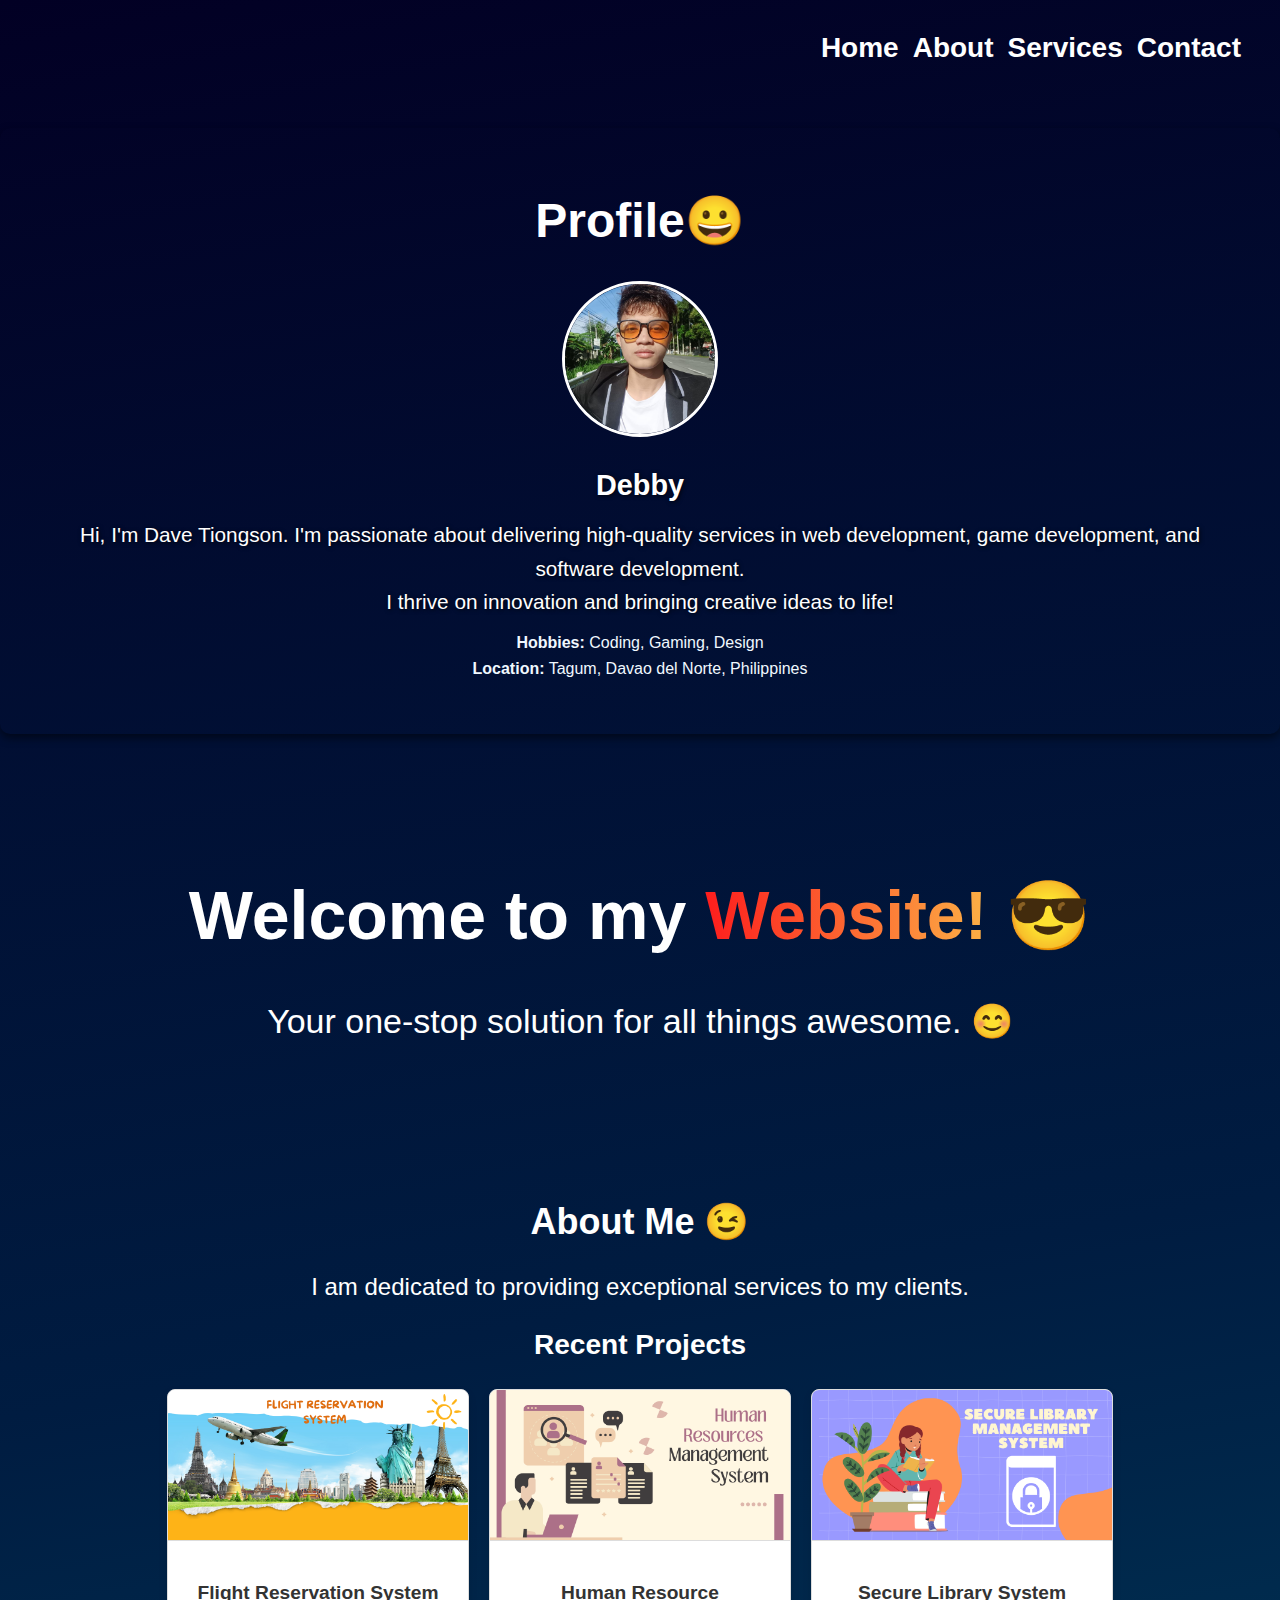
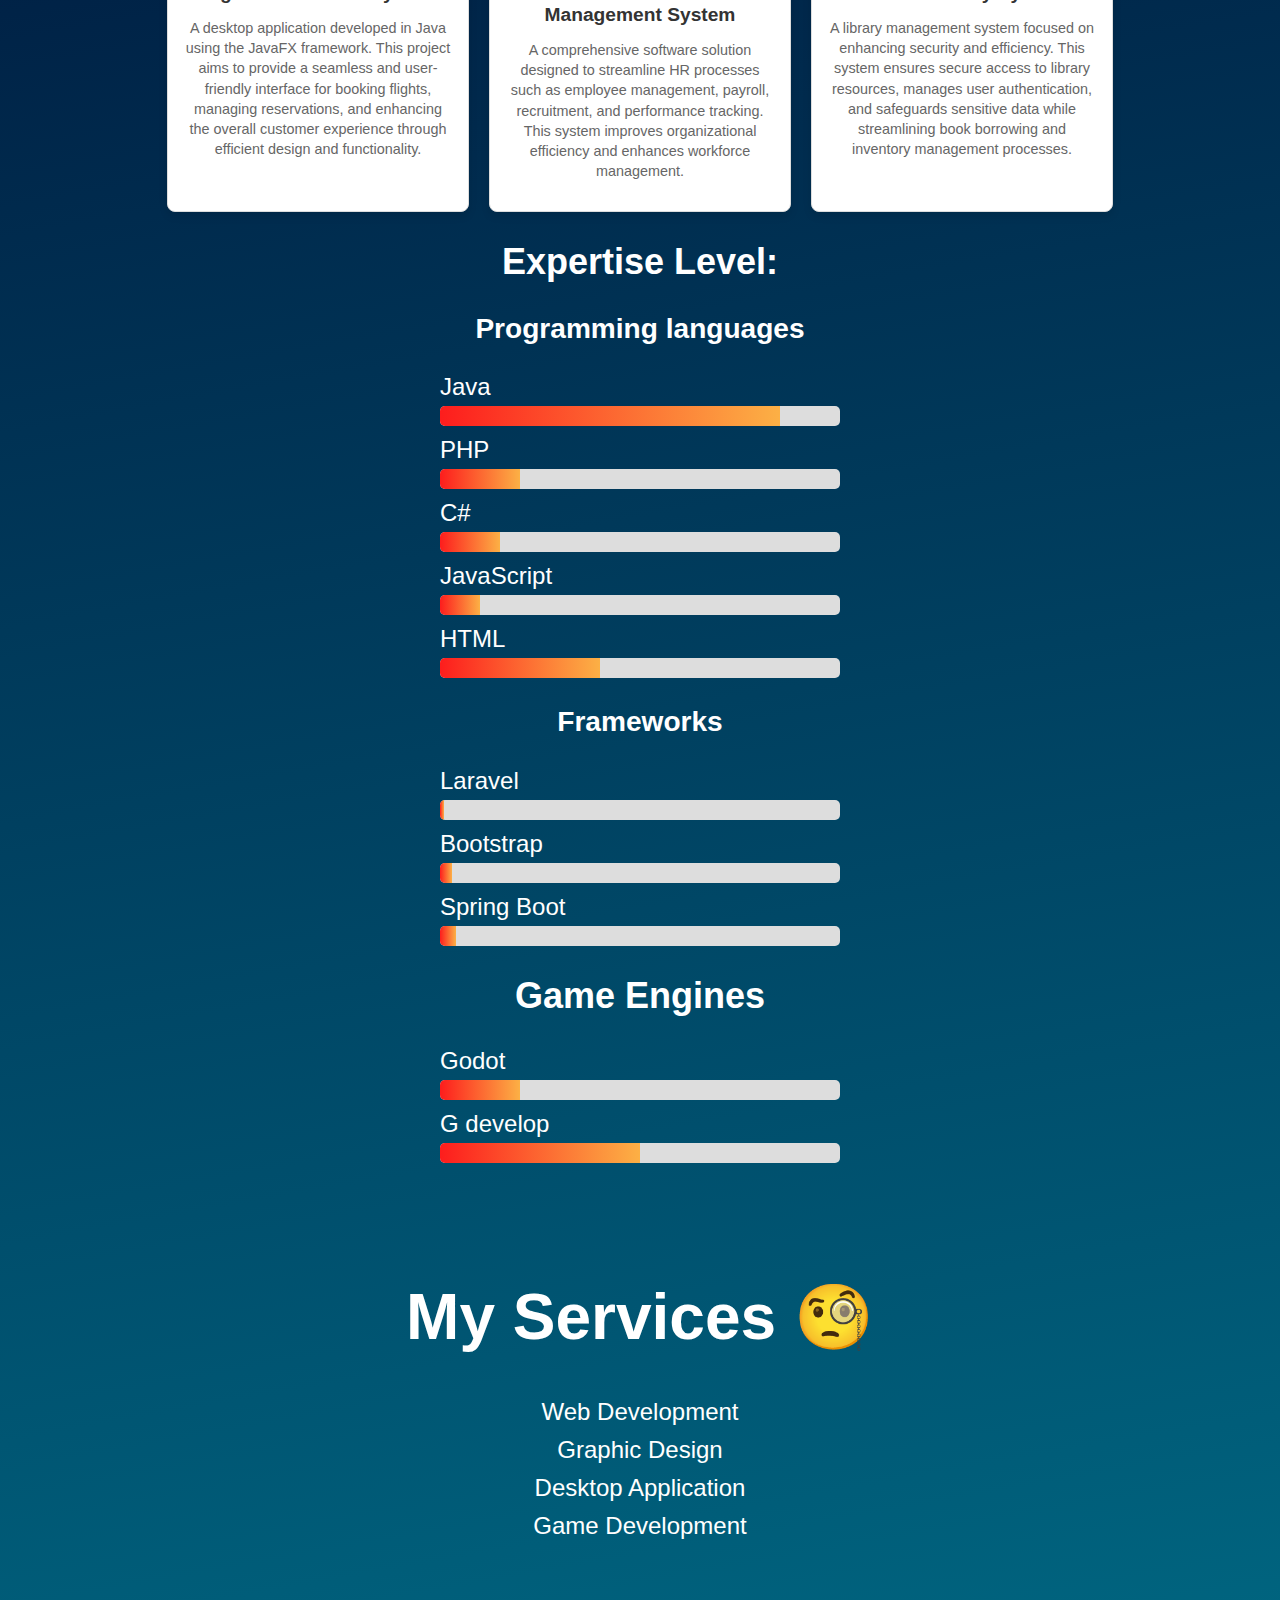
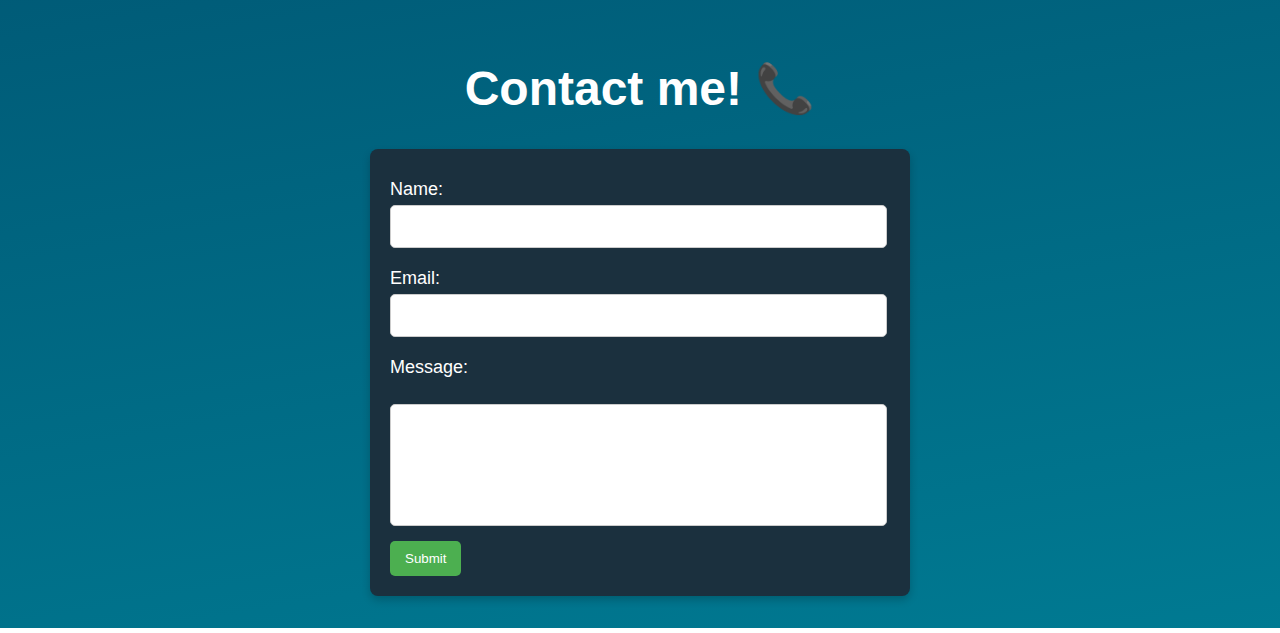
<file: index.html>
<!DOCTYPE html>
<html lang="en" xmlns="http://www.w3.org/1999/html">
<head>
  <meta charset="UTF-8">
  <meta name="viewport" content="width=device-width, initial-scale=1.0">
  <link rel = "stylesheet" href="Style.css">
  <script src="Slider.js"></script>
  <title>Dave Tiongson</title>
</head>
<body>
<header>
  <nav class="nav_links">
    <a href="#home">Home</a>
    <a href="#about">About</a>
    <a href="#services">Services</a>
    <a href="#contact">Contact</a>
  </nav>
</header>


<section id="profile">
  <h1>Profile&#128512;</h1>
  <div class="profile-container">
    <img src="Dave.jpg" alt="Your Name" class="profile-picture">
    <div class="profile-details">
      <h3>Debby</h3>
      <p>Hi, I'm Dave Tiongson. I'm passionate about delivering high-quality services in web development, game development, and software development.
        <br>I thrive on innovation and bringing creative ideas to life!</p>
      <ul>
<!--        <li><strong>Skills:</strong> Java, PHP, JavaScript, C#</li>-->
        <li><strong>Hobbies:</strong> Coding, Gaming, Design</li>
        <li><strong>Location:</strong> Tagum, Davao del Norte, Philippines</li>
      </ul>
    </div>
  </div>
</section>

<section id="home">
  <h1>Welcome to my <span class="gradient-text">Website!</span> &#128526</h1>

  <p>Your one-stop solution for all things awesome. &#128522</p>
</section>



<section id="about">
  <h2>About Me &#128521</h2>
  <p>I am dedicated to providing exceptional services to my clients.</p>


  <h3>Recent Projects</h3>

  <!-- Updated card-based structure -->
  <div class="project-cards">
    <div class="card">
      <img src="1.png" alt="Project 1">
      <div class="card-content">
        <h4>Flight Reservation System</h4>
        <p>A desktop application developed in Java using the JavaFX framework. This project aims to provide a seamless and user-friendly interface for booking flights, managing reservations, and enhancing the overall customer experience through efficient design and functionality.</p>
      </div>
    </div>
    <div class="card">
      <img src="2.png" alt="Project 2">
      <div class="card-content">
        <h4>Human Resource Management System</h4>
        <p>A comprehensive software solution designed to streamline HR processes such as employee management, payroll, recruitment, and performance tracking. This system improves organizational efficiency and enhances workforce management.</p>
      </div>
    </div>
    <div class="card">
      <img src="Project3.png" alt="Project 3">
      <div class="card-content">
        <h4>Secure Library System</h4>
        <p>A library management system focused on enhancing security and efficiency. This system ensures secure access to library resources, manages user authentication, and safeguards sensitive data while streamlining book borrowing and inventory management processes.</p>
      </div>
    </div>
  </div>


  <h2>Expertise Level:</h2>
  <h3>Programming languages</h3>
  <div class="progress-bar">
    <label>Java</label>
    <div class="progress">
      <div class="progress-fill" style="width: 85%;"></div>
    </div>
    <label>PHP</label>
    <div class="progress">
      <div class="progress-fill" style="width: 20%;"></div>
    </div>
    <label>C#</label>
    <div class="progress">
      <div class="progress-fill" style="width: 15%;"></div>
    </div>
    <label>JavaScript</label>
    <div class="progress">
      <div class="progress-fill" style="width: 10%;"></div>
    </div>
    <label>HTML</label>
    <div class="progress">
      <div class="progress-fill" style="width: 40%;"></div>
    </div>
  </div>


  <h3>Frameworks</h3>
  <div class="progress-bar">
    <label >Laravel</label>
    <div class="progress">
      <div class="progress-fill" style="width: 1%;"></div>
    </div>

    <label>Bootstrap</label>
    <div class="progress">
      <div class="progress-fill" style="width: 3%;"></div>
    </div>

    <label >Spring Boot</label>
    <div class="progress">
      <div class="progress-fill" style="width: 4%;"></div>
    </div>
  </div>


  <h2>Game Engines</h2>
    <div class="progress-bar">
      <label >Godot</label>
      <div class="progress">
        <div class="progress-fill" style="width: 20%;"></div>
      </div>

      <label >G develop</label>
      <div class="progress">
        <div class="progress-fill" style="width: 50%;"></div>
      </div>
    </div>
</section>




<section id="services">
  <h1>My Services &#129488</h1>
  <ul>
    <li>Web Development</li>
    <li>Graphic Design</li>
    <li>Desktop Application</li>
    <li>Game Development</li>
  </ul>
</section>

<section id="contact">
  <h1 id="ContactText">Contact me! &#128222</h1>

  <form action="mailto:davetiongson30@gmail.com" method="post" enctype="text/plain">
    <label for="name">Name:</label>
    <input type="text" id="name" name="name" required><br>
    <label for="email">Email:</label>
    <input type="email" id="email" name="email" required><br>
    <label for="message">Message:</label><br>
    <textarea id="message" name="message" rows="5" required></textarea>
    <br>
    <button type="submit">Submit</button>
  </form>
</section>

</body>
</html>
</file>
<file: Style.css>
header {
    padding: 1rem 2rem;
}
html {
    scroll-behavior: smooth;
}


body {
    background: rgb(2,0,36);
    background: linear-gradient(170deg, rgba(2,0,36,1) 0%, rgb(0, 28, 65) 35%, rgb(0, 122, 146) 100%);
    color: white;
    font-family: Arial, Helvetica, sans-serif;
    margin: 0;
    padding: 0;
}
.gradient-text {
    background: rgb(253,29,29);
    background: linear-gradient(90deg, rgba(253,29,29,1) 0%, rgba(252,176,69,1) 100%);
    -webkit-background-clip: text;
    -webkit-text-fill-color: transparent;
}


.nav_links{
    display: flex;
    justify-content: right;
    padding: 1rem 0;
    margin: 0;
}

.nav_links a {
    color: white;
    text-decoration: none;
    font-weight: bold;
    font-size: 28px;
    margin: 0 7px;
    transition: all 0.3s ease-in-out;
}

.nav_links a:hover {
    text-decoration: underline;
    background: linear-gradient(90deg, rgba(253,29,29,1) 0%, rgba(252,176,69,1) 100%);
    -webkit-background-clip: text;
    -webkit-text-fill-color: transparent;
}


section {
    padding: 2rem;
    text-align: center;
}

#home {
    /* background: linear-gradient(to right, #4caf50, #81c784); */
    color: white;
    padding: 4rem 2rem;
    font-size: 34px;
}

#about{
    font-size: 24px;
}

#services h1 {
    font-size: 64px;
}

#services ul {
    list-style: none;
    padding: 0;
    font-size: 24px;
}

#services li {
    margin: 10px 0;
}

#contact {
    font-size: 24px;
}
form {
    font-size: 18px;
    max-width: 500px; /* Adjust the width */
    margin: 0 auto;
    text-align: left;
    background-color: #1B303E;
    padding: 20px; /* Padding inside the form container */
    border-radius: 8px;
    box-shadow: 0 4px 8px rgba(0, 0, 0, 0.2);
}


label {
    display: block;
    margin: 10px 0 5px;
}

input, textarea {
    font-size: 18px;
    width: 95%;
    padding: 10px;
    margin-bottom: 10px;
    border: 1px solid #ccc;
    border-radius: 5px;
}

textarea {
    resize: none;
}

button {
    background-color: #4caf50;
    color: white;
    padding: 10px 15px;
    border: none;
    border-radius: 5px;
    cursor: pointer;
    transition: background-color 0.3s;
}

button:hover {
    background-color: #45a049;
}
.progress-bar {
    margin-top: 20px;
    text-align: left;
    max-width: 400px;
    margin: 0 auto;
}

.progress {
    background-color: #ddd;
    border-radius: 5px;
    overflow: hidden;
    margin-bottom: 10px;
    height: 20px;
}

.progress-fill {
    height: 100%;
    background: linear-gradient(90deg, rgba(253,29,29,1) 0%, rgba(252,176,69,1) 100%);
    width: 0%; /* Default width */
    transition: width 0.5s ease-in-out;
}

/*.slider {*/
/*    position: relative;*/
/*    max-width: 1000px; !* Increase the width for a more landscape appearance *!*/
/*    height: 500px; !* Set a fixed height *!*/
/*    margin: 20px auto;*/
/*    overflow: hidden;*/
/*    border-radius: 8px;*/
/*    box-shadow: 0 4px 8px rgba(0, 0, 0, 0.2);*/
/*}*/
/*.slides img {*/
/*    width: 100%;*/
/*    height: 100%;*/
/*    object-fit: cover; !* Ensures images fill the slider without distortion *!*/
/*}*/

/*@media (max-width: 768px) {*/
/*    .slider {*/
/*        max-width: 100%; !* Full width for smaller devices *!*/
/*        height: 300px; !* Adjust height for smaller screens *!*/
/*    }*/
/*}*/

/*.slides {*/
/*    display: flex;*/
/*    transition: transform 0.5s ease-in-out;*/
/*}*/

img {
    max-width: 100%;
    height: auto;
    display: block;
}

/* Styling for the card container */
.project-cards {
    display: flex;
    flex-wrap: wrap;
    gap: 20px;
    margin-top: 20px;
    justify-content: center; /* Horizontally center the cards */
}

/* Individual card styling */
.card {
    background: #ffffff; /* White background for the card */
    border: 1px solid #ddd; /* Subtle border */
    border-radius: 8px; /* Rounded corners */
    box-shadow: 0 4px 8px rgba(0, 0, 0, 0.1); /* Subtle shadow for a card-like effect */
    max-width: 300px; /* Limit card width */
    width: 100%; /* Ensure it resizes for smaller screens */
    overflow: hidden;
    text-align: center;
    transition: transform 0.3s ease;
}

.card:hover {
    transform: translateY(-5px); /* Slight lift on hover */
}

/* Image inside the card */
.card img {
    width: 100%;
    height: auto;
    border-bottom: 1px solid #ddd; /* Separate the image from description */
}

/* Content styling inside the card */
.card-content {
    padding: 15px;
}

.card-content h4 {
    font-size: 1.2rem;
    color: #333;
    margin-bottom: 10px;
}

.card-content p {
    font-size: 0.9rem;
    color: #666;
    line-height: 1.4;
}

/* Responsive design for cards */
@media (max-width: 768px) {
    .project-cards {
        flex-direction: column; /* Stack cards vertically on small screens */
        align-items: center; /* Center the cards */
    }

    .card {
        max-width: 90%; /* Take up most of the screen width */
    }
}

#profile {
    padding: 2rem;
    color: white;
    /*background: linear-gradient(170deg, rgba(2,0,36,1) 0%, rgb(0, 28, 65) 35%, rgb(0, 122, 146) 100%);*/
    border-radius: 10px;

    margin: 2rem 0;
    box-shadow: 0 4px 8px rgba(0, 0, 0, 0.5);
    text-align: center; /* Center profile content */
}
#profile h1 {
    font-size: 3rem;
}

.profile-container {
    display: flex;
    align-items: center;
    flex-direction: column; /* Stack profile picture and details vertically */
}

.profile-picture {
    width: 150px;
    height: 150px;
    border-radius: 50%;
    margin-bottom: 1rem; /* Add spacing below the image */
    border: 3px solid white; /* Add a white border around the picture for visual appeal */
}

.profile-details {
    flex: 1;
    padding: 1rem;
}

.profile-details h3 {
    margin: 0;
    font-size: 1.8rem;
    color: white;
    text-shadow: 1px 1px 4px rgba(0, 0, 0, 0.8); /* Add light text-shadow for better visibility */
}

.profile-details p {
    margin: 1rem 0;
    font-size: 1.2rem;
    color: #f0f8ff; /* Softer white for readability */
}

.profile-details ul {
    list-style: none;
    padding: 0;
    margin: 0;
    font-size: 1rem;
}

.profile-details ul li {
    margin: 0.5rem 0;
    color: #f0f8ff; /* Softer white for list items */
}

@media (max-width: 768px) {
    #profile {
        padding: 1rem;
    }
    .profile-picture {
        width: 120px;
        height: 120px;
    }
    .profile-details h3 {
        font-size: 1.5rem;
    }
    .profile-details p {
        font-size: 1rem;
    }
}

.profile-details p {
    margin: 1rem 0;
    font-size: 1.3rem; /* Slightly larger text for emphasis */
    font-weight: 500; /* Add a semi-bold weight */
    line-height: 1.6; /* Improve readability with line spacing */
    text-align: center; /* Center-align for a balanced look */
    color: white; /* Default font color */
    text-shadow: 1px 1px 4px rgba(0, 0, 0, 0.8); /* Add slight shadow for depth */
    transition: all 0.3s ease-in-out; /* Smooth transition for hover effect */
}

.profile-details p:hover {
    background: linear-gradient(90deg, rgba(253,29,29,1) 0%, rgba(252,176,69,1) 100%);
    -webkit-background-clip: text;
    -webkit-text-fill-color: transparent; /* Apply gradient color on hover */
    text-shadow: none; /* Remove text shadow when hovered for a clean gradient */
}
</file>
